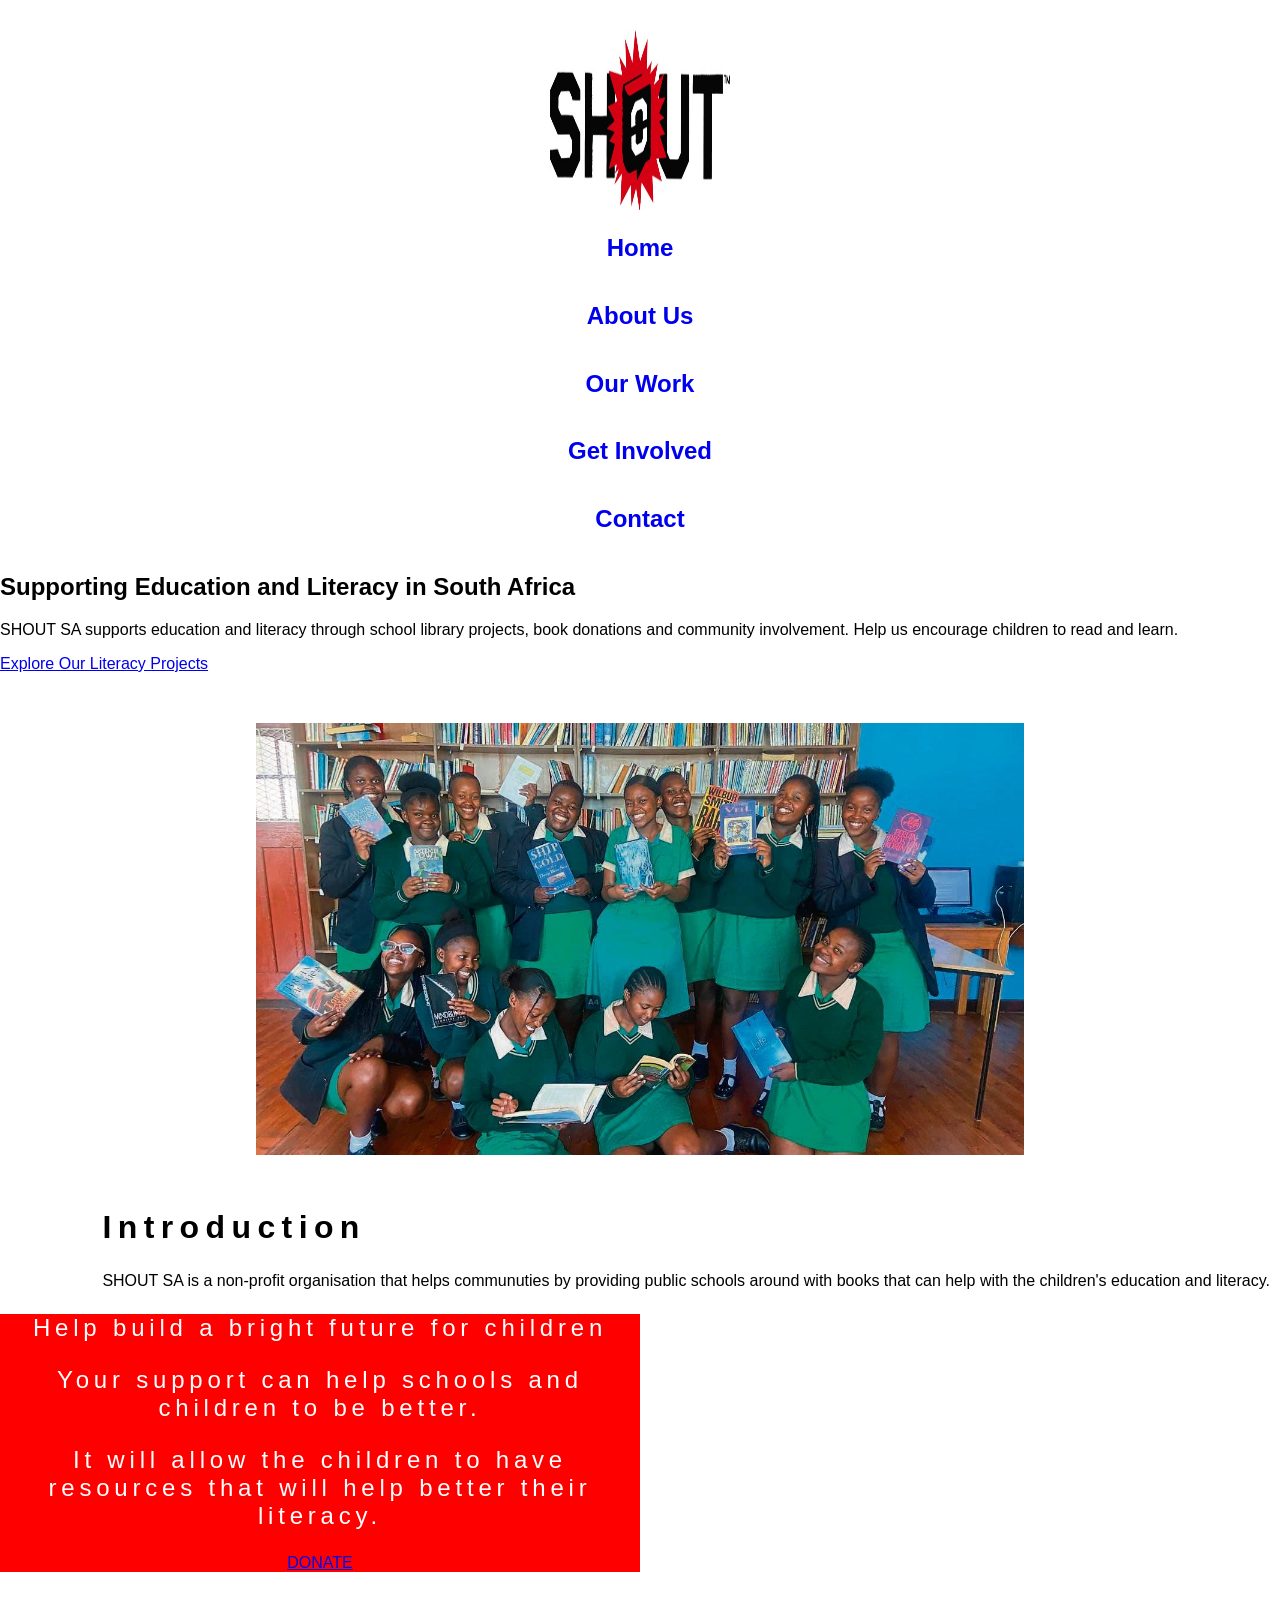
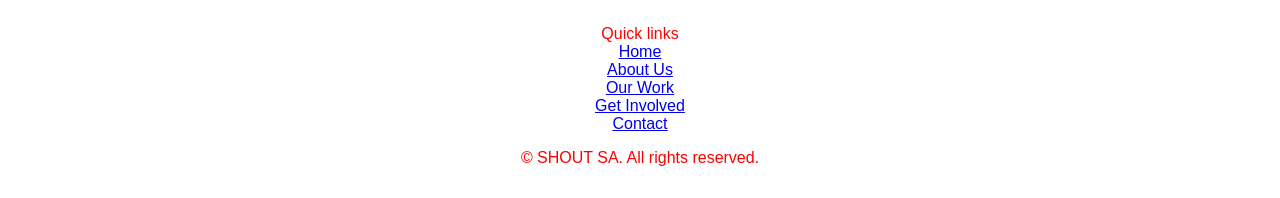
<file: index.html>
<!DOCTYPE html>
<html>

<head>
    <title>Home</title>
    <link rel="stylesheet" href="css/style.css">
    <meta name="description"
        content="Discover how SHOUT SA supports education and literacy in South Africa through school libraries, book donations and community involvement.">

</head>

<body>

    <div style="text-align: center; margin-top: 30px">

        <img src="shout sa logo.jpg" alt="SHOUT SA Logo" style="width: 180px; height: 180px">

    </div>

    <nav style="text-align: center;" class="nav">

        <a href="index.html">
            <h1>Home</h1>
        </a>

        <a href="about.html">
            <h1>About Us</h1>
        </a>

        <a href="services.html">
            <h1>Our Work</h1>
        </a>

        <a href="enquiries.html">
            <h1>Get Involved</h1>
        </a>

        <a href="contact.html">
            <h1>Contact</h1>
        </a>

    </nav>

    <section>
        <h1>Supporting Education and Literacy in South Africa</h1>

        <p>
            SHOUT SA supports education and literacy through school
            library projects, book donations and community involvement.
            Help us encourage children to read and learn.
        </p>

        <a href="enquiries.html">Explore Our Literacy Projects</a>
    </section>

    <div style="width: 60%;
                margin: 50px auto 0 auto;
                text-align: center">

        <picture>
            <source media="(min-width: 440px)" srcset="hero image-small.jpg">
            <source media="(max-width: 1200px)" srcset="hero image-large.jpg">
            <img src="hero image.jpeg" alt="SHOUT SA" style="width: 100%;
                    height: 100%;
                    object-fit: cover">
        </picture>

    </div>

    <main>

        <div style="margin-left: 8%; margin-top: 50px" class="content">

            <h2>Introduction</h2>
            <p>SHOUT SA is a non-profit organisation that helps communuties by providing public schools around with
                books
                that
                can help with the children's education and literacy. </p>
        </div>
        <!--Donate-->

        <div style="width: 50%; 
        background-color: red;
        border: 2px white;
        color: white;
        text-align: center;">
            <h2 style="font-size: 24px; font-weight: normal">
                <p>Help build a bright future for children</p>
                <p>Your support can help schools and children to be better.</p>
                <p>It will allow the children to have resources that will help better their literacy.</p>
            </h2>

            <a href="donation.html" class="donate">DONATE</a>
            <p id="donate-message" role="status" aria-live="polite"></p>

    </main>
    <footer style="text-align: center; color: red;">
        <br>
        Quick links
        <br>
        <a href="index.html">Home</a>
        <br>
        <a href="about.html">About Us</a>
        <br>
        <a href="services.html">Our Work</a>
        <br>
        <a href="enquiries.html">Get Involved</a>
        <br>
        <a href="contact.html">Contact</a>

        <p>&copy; SHOUT SA. All rights reserved.</p>

    </footer>


    <script src="script.js/javascript.js"></script>
</body>

</html>
</file>
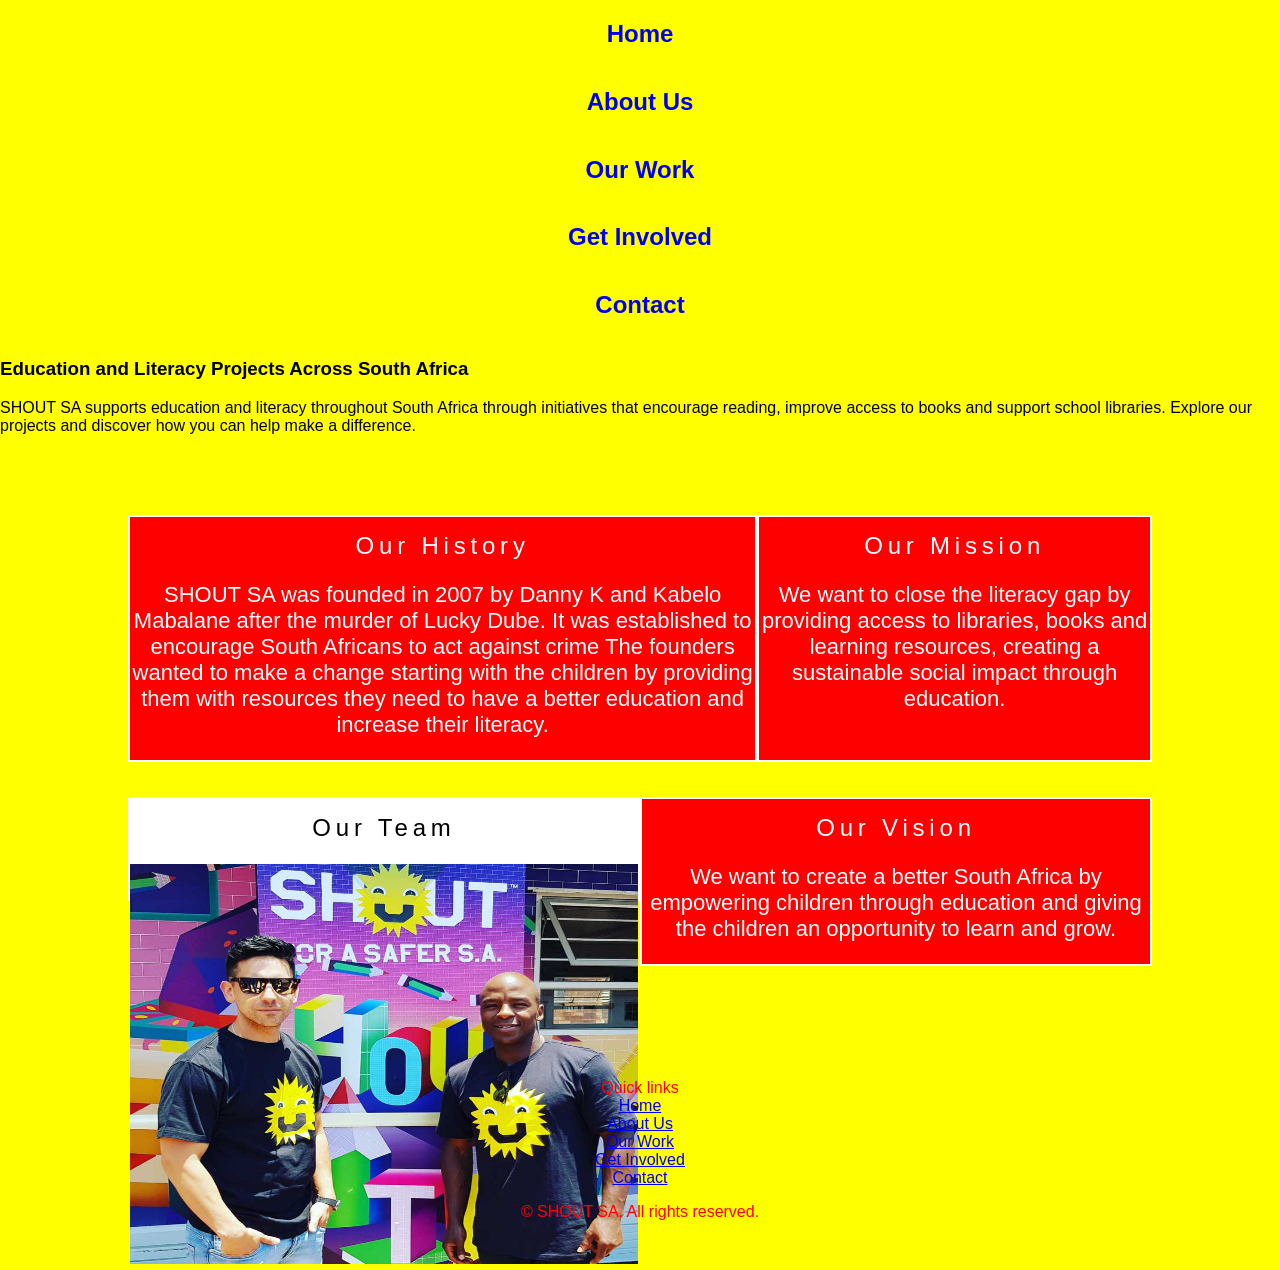
<file: about.html>
<!DOCTYPE html>

<html>

<head>
    <title>About Us</title>
    <link rel="stylesheet" href="css/style.css">

    <meta name="description"
        content="Learn about SHOUT SA, our mission, our vision and our commitment to supporting education and literacy.">
</head>


<nav style="text-align: center;">

    <a href="index.html">
        <h1>Home</h1>
    </a>

    <a href="about.html">
        <h1>About Us</h1>
    </a>

    <a href="services.html">
        <h1>Our Work</h1>
    </a>

    <a href="enquiries.html">
        <h1>Get Involved</h1>
    </a>

    <a href="contact.html">
        <h1>Contact</h1>
    </a>
</nav>
<main>

    <h3>Education and Literacy Projects Across South Africa</h3>

    <p>
        SHOUT SA supports education and literacy throughout
        South Africa through initiatives that encourage
        reading, improve access to books and support school
        libraries. Explore our projects and discover how
        you can help make a difference.
    </p>

    <body style="margin: 0;
font-family: sans-serif;
background-color: yellow">


        <div style="width: 80%;
margin: 80px auto">


            <div style="display: flex;
 justify-content: space-between;
margin-bottom: 35px">


                <div style="width: 50%;
background-color: red;
border: 2px solid white;
color: white;
text-align: center;
width: 80%;
margin: auto;
font-size: 18px">
                    <h2 style="font-size: 24px;
font-weight: normal;
margin-top: 15px">
                        Our History
                    </h2>
                    <p style="font-size: 22px;">
                        SHOUT SA was founded in 2007 by Danny K and Kabelo Mabalane after the murder of Lucky Dube. It
                        was
                        established to encourage South Africans to act against crime The founders wanted to make a
                        change
                        starting with the children by providing them with resources they need to have a better education
                        and
                        increase their literacy.</p>
                </div>


                <div style="width: 50%;
background-color: red;
border: 2px solid white;
color: white;
text-align: center;">
                    <h2 style="font-size: 24px;
font-weight: normal;
margin-top: 15px">
                        Our Mission
                    </h2>
                    <p style="font-size: 22px;">
                        We want to close the literacy gap by providing access to libraries, books and learning
                        resources, creating a sustainable social impact through education. </p>
                </div>
            </div>


            <div style="display: flex;
justify-content: space-between">


                <div style="width: 50%;
height: 100px;
background-color: white;
border: 2px solid white;
color: black;
text-align: center">
                    <h2 style="font-size: 24px;
font-weight: normal;
margin-top: 15px">
                        Our Team</h2>
                    <p style="font-size: 22px;">
                        <picture>
                            <source media="(min-width: 440px)" srcset="our team-small.jpg">
                            <source media="(max-width: 1200px)" srcset="our team-large.jpg">
                            <img src="our team.jpg" alt="Our Team" width="100%" ; height="400px">
                        </picture>
                    </p>
                </div>


                <div style="width: 50%;
background-color: red;
border: 2px solid white;
color: white;
text-align: center;">
                    <h2 style="font-size: 24px;
font-weight: normal;
margin-top: 15px">
                        Our Vision
                    </h2>
                    <p style="font-size: 22px;">
                        We want to create a better South Africa by empowering children through education and
                        giving the children an opportunity to learn and grow.</p>
                </div>
            </div>
        </div>
</main>

<footer style="text-align: center; color: red;">
    <br>
    Quick links
    <br>
    <a href="index.html">Home</a>
    <br>
    <a href="about.html">About Us</a>
    <br>
    <a href="services.html">Our Work</a>
    <br>
    <a href="enquiries.html">Get Involved</a>
    <br>
    <a href="contact.html">Contact</a>

    <p>&copy; SHOUT SA. All rights reserved.</p>

</footer>

<script src="script.js/javascript.js"></script>
</body>

</html>
</file>
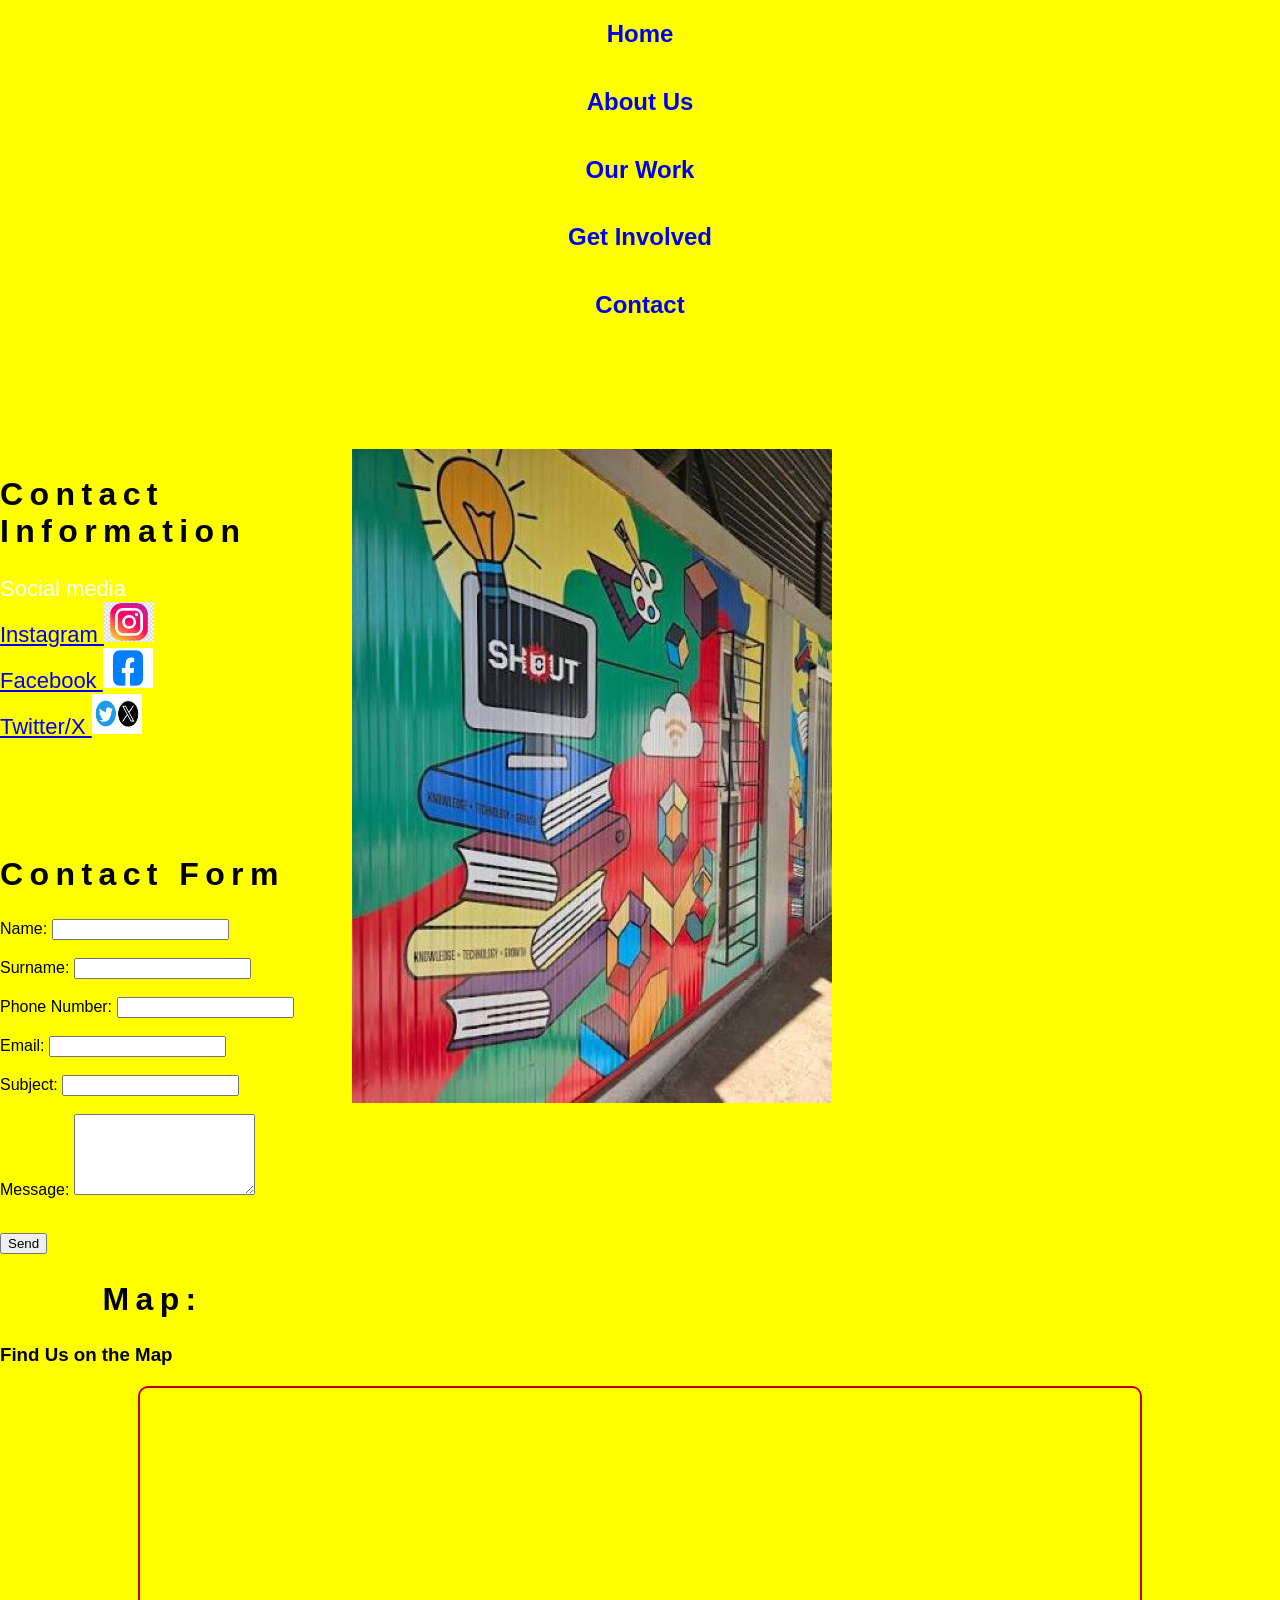
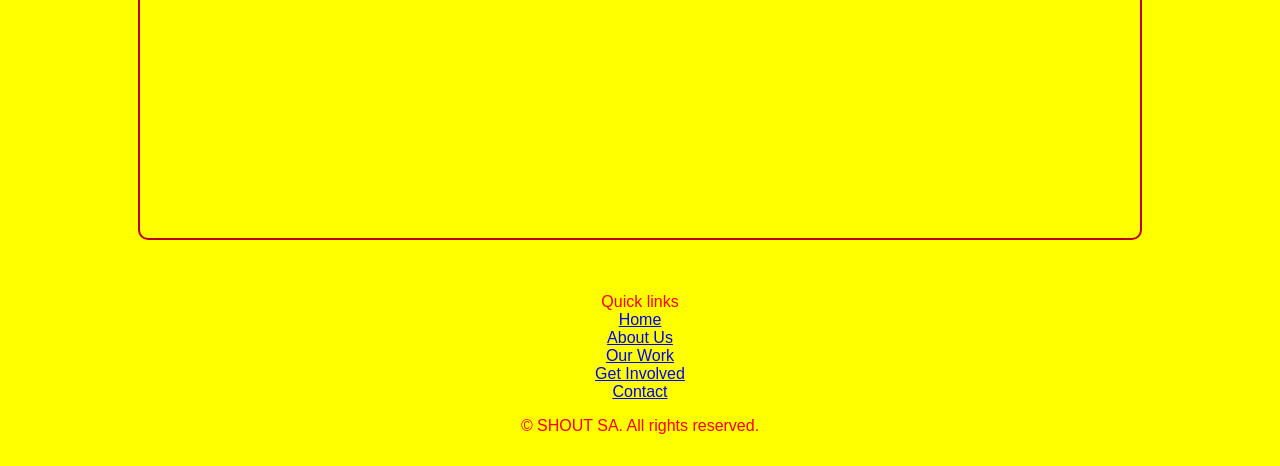
<file: contact.html>
<!DOCTYPE html>
<html>

<head>
    <title>Contact</title>
    <link rel="stylesheet" href="css/style.css">
    <meta name="description"
        content="Contact SHOUT SA to learn more about our literacy projects, volunteering opportunities and ways to support education.">
</head>

<nav style="text-align: center;">

    <a href="index.html">
        <h1>Home</h1>
    </a>

    <a href="about.html">
        <h1>About Us</h1>
    </a>

    <a href="services.html">
        <h1>Our Work</h1>
    </a>

    <a href="enquiries.html">
        <h1>Get Involved</h1>
    </a>

    <a href="contact.html">
        <h1>Contact</h1>
    </a>

</nav>

<main>

    <body style="margin: 0;
background-color: yellow;
font-family: sans-serif">

        <div style="width: 65%;
height: 380px;
margin: 0;
background-color: yellow;
color: black;
padding-top: 110px">

            <picture>
                <source media="(min-width: 480px)" srcset="background-small.jpg">
                <source media="(max-width: 1200px)" srcset="background-large.jpg">
                <img src="background.jpeg" alt="shout picture" align="right" loading="lazy">
            </picture>

            <body>
                <p>
                <h2>Contact Information</h2>
                </p>
            </body>

            <div style="
margin: 0;
font-size: 22px;
color: white">
                Social media <br>

                <body style="margin-left: 50%;">
                    <a href="https://www.instagram.com/shoutsa/?hl=en"> Instagram
                    </a>
                    <img src="ig logo.jpeg" alt="Instagram" style="width:50px;" height="40px">
                    <br>

                    <a href="https://www.facebook.com/shoutsa/">Facebook
                    </a>
                    <img src="fb logo.png" alt="Facebook" style="width:50px;height:40px">
                    <br>

                    <a href="https://x.com/shoutsa?lang=en"> Twitter/X
                        <img src="x logo.jpeg" alt="Twitter" style="width:50px;height:40px">
                    </a>
                </body>


            </div>
        </div>
        </div>

        <body>
            <p>
            <h2>Contact Form</h2>
            </p>
        </body>

        <form id="contactForm" action="https://formsubmit.co/gavin@shoutsa.com" method="POST">
            <label for="name">Name:</label>
            <input type="text" id="name" name="name" minlength="2" maxlength="50" required>
            <br><br>
            <label for="surname">Surname:</label>
            <input type="text" id="surname" name="surname" minlength="2" maxlength="50" required>
            <br><br>
            <label for="phone">Phone Number:</label>
            <input type="tel" id="phone" name="phone" pattern="[0-9 +()-]{7,20}" title="Enter a valid phone number."
                required>
            <br><br>
            <label for="email">Email:</label>
            <input type="email" id="email" name="email" required>
            <br><br>
            <label for="subject">Subject:</label>
            <input type="text" id="subject" name="subject" minlength="3" maxlength="100" required>
            <br><br>
            <label for="message">Message:</label>
            <textarea id="message" name="message" minlength="10" maxlength="2000" rows="5" required></textarea>
            <br><br>
            <p id="form-error" role="alert"></p>
            <p id="form-status" role="status" aria-live="polite"></p>

            <button type="submit">Send</button>
        </form>

        <h2 style="color: black; margin-left: 8%">
            Map:
        </h2>

        <section id="location-map">
            <h3>Find Us on the Map</h3>

            <div class="map-container">
                <iframe
                    src="https://www.google.com/maps/embed?pb=!1m18!1m12!1m3!1d14328.852012192852!2d28.02866815096887!3d-26.124597084007696!2m3!1f0!2f0!3f0!3m2!1i1024!2i768!4f13.1!3m3!1m2!1s0x1e950cb70efaac55%3A0x52b3b855fed7cda!2sHyde%20Park%2C%20Sandton%2C%202196!5e0!3m2!1sen!2sza!4v1786710448084!5m2!1sen!2sza"
                    title="Google Maps showing Hyde Park, Sandton" width="100%" height="450" style="border:0;"
                    allowfullscreen loading="lazy" referrerpolicy="strict-origin-when-cross-origin">
                </iframe>
            </div>
        </section>

</main>

<footer style="text-align: center; color: red;">
    <br>
    Quick links
    <br>
    <a href="index.html">Home</a>
    <br>
    <a href="about.html">About Us</a>
    <br>
    <a href="services.html">Our Work</a>
    <br>
    <a href="enquiries.html">Get Involved</a>
    <br>
    <a href="contact.html">Contact</a>

    <p>&copy; SHOUT SA. All rights reserved.</p>

</footer>

<script src="script.js/javascript.js"></script>
</body>



</html>
</file>
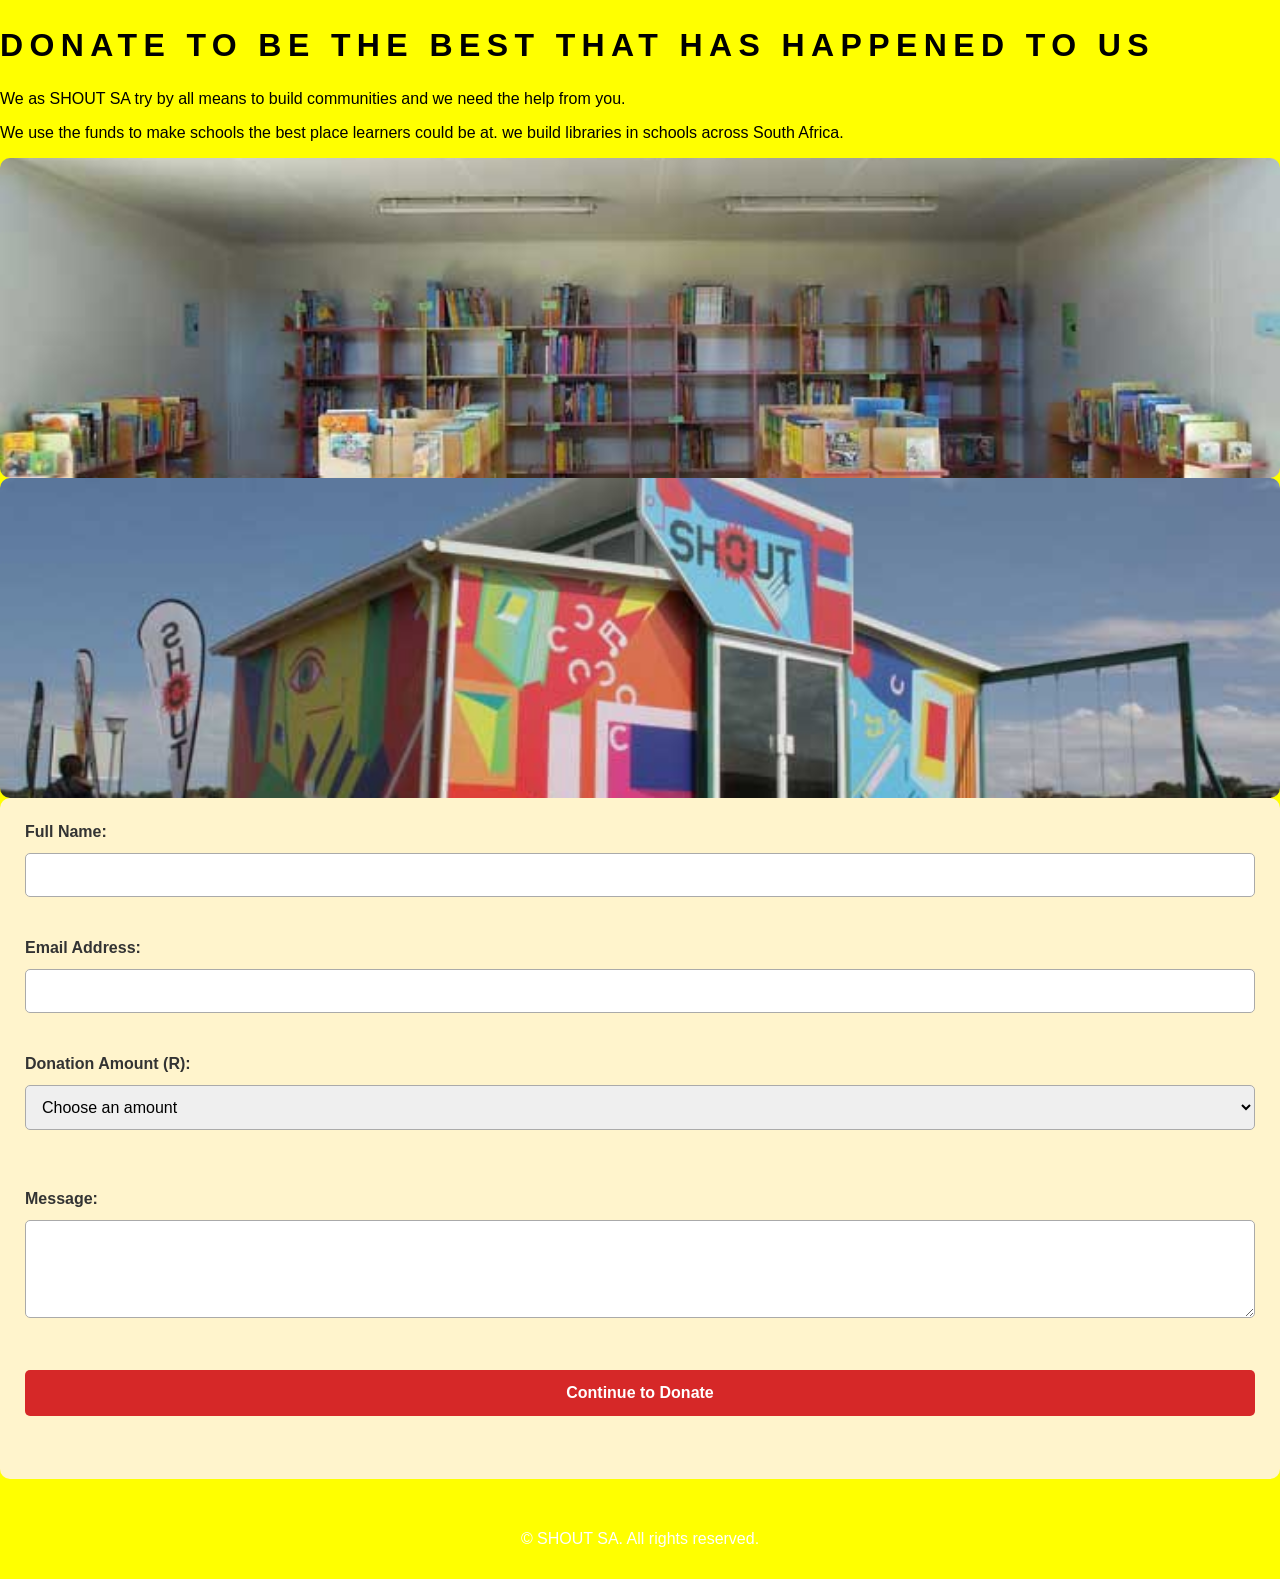
<file: donation.html>
<!DOCTYPE HTML>
<html>

<head>
    <title>Donation</title>
    <link rel="stylesheet" href="css/style.css">
</head>

<body style="margin: 0;
background-color: yellow;
font-family: sans-serif">
    <h2>DONATE TO BE THE BEST THAT HAS HAPPENED TO US</h2>
    <p>We as SHOUT SA try by all means to build communities and we need the help from you.</p>
    <p>We use the funds to make schools the best place learners could be at. we build libraries in schools across South
        Africa.</p>

    <div class="donation-images">

        <picture class="books-picture">
            <source media="(max-width: 479px)" srcset="books-small.jpg">
            <source media="(max-width: 1200px)" srcset="books-large.jpg">
            <img src="books.jpg" alt="Books supporting children's education" loading="lazy">
        </picture>

        <picture class="library-picture">
            <source media="(max-width: 479px)" srcset="library-small.jpg">
            <source media="(max-width: 1200px)" srcset="library-large.jpg">
            <img src="library.jpg" alt="School library supporting children's education" loading="lazy">
        </picture>

    </div>

    <div class="donation-form">
        <form id="donationForm">

            <label for="name">Full Name:</label>
            <input type="text" id="name" name="name" required maxlength="100">
            <br>
            <label for="email">Email Address:</label>
            <input type="email" id="email" name="email" required maxlength="254">
            <br>
            <label for="amount">Donation Amount (R):</label>
            <select id="amount" name="amount" required>
                <option value="">Choose an amount</option>
                <option value="50">R50</option>
                <option value="100">R100</option>
                <option value="200">R200</option>
                <option value="500">R500</option>
                <option value="other">Other amount</option>
            </select>
            <br>
            <div id="otherAmountDiv" hidden>
                <label for="otherAmount">Enter Amount (R):</label>
                <input type="number" id="otherAmount" name="otherAmount" min="1" step="0.01">
            </div>
            <br>
            <label for="message">Message:</label>
            <textarea id="message" name="message" rows="4" maxlength="500"></textarea>
            <br>
            <button type="submit">Continue to Donate</button>

            <p id="donationMessage" role="status"></p>
        </form>
    </div>

    <footer style="text-align: center; color: white;">
        <p>&copy; SHOUT SA. All rights reserved.</p>
    </footer>

    <script src="script.js/javascript.js"></script>
</body>

</html>
</file>
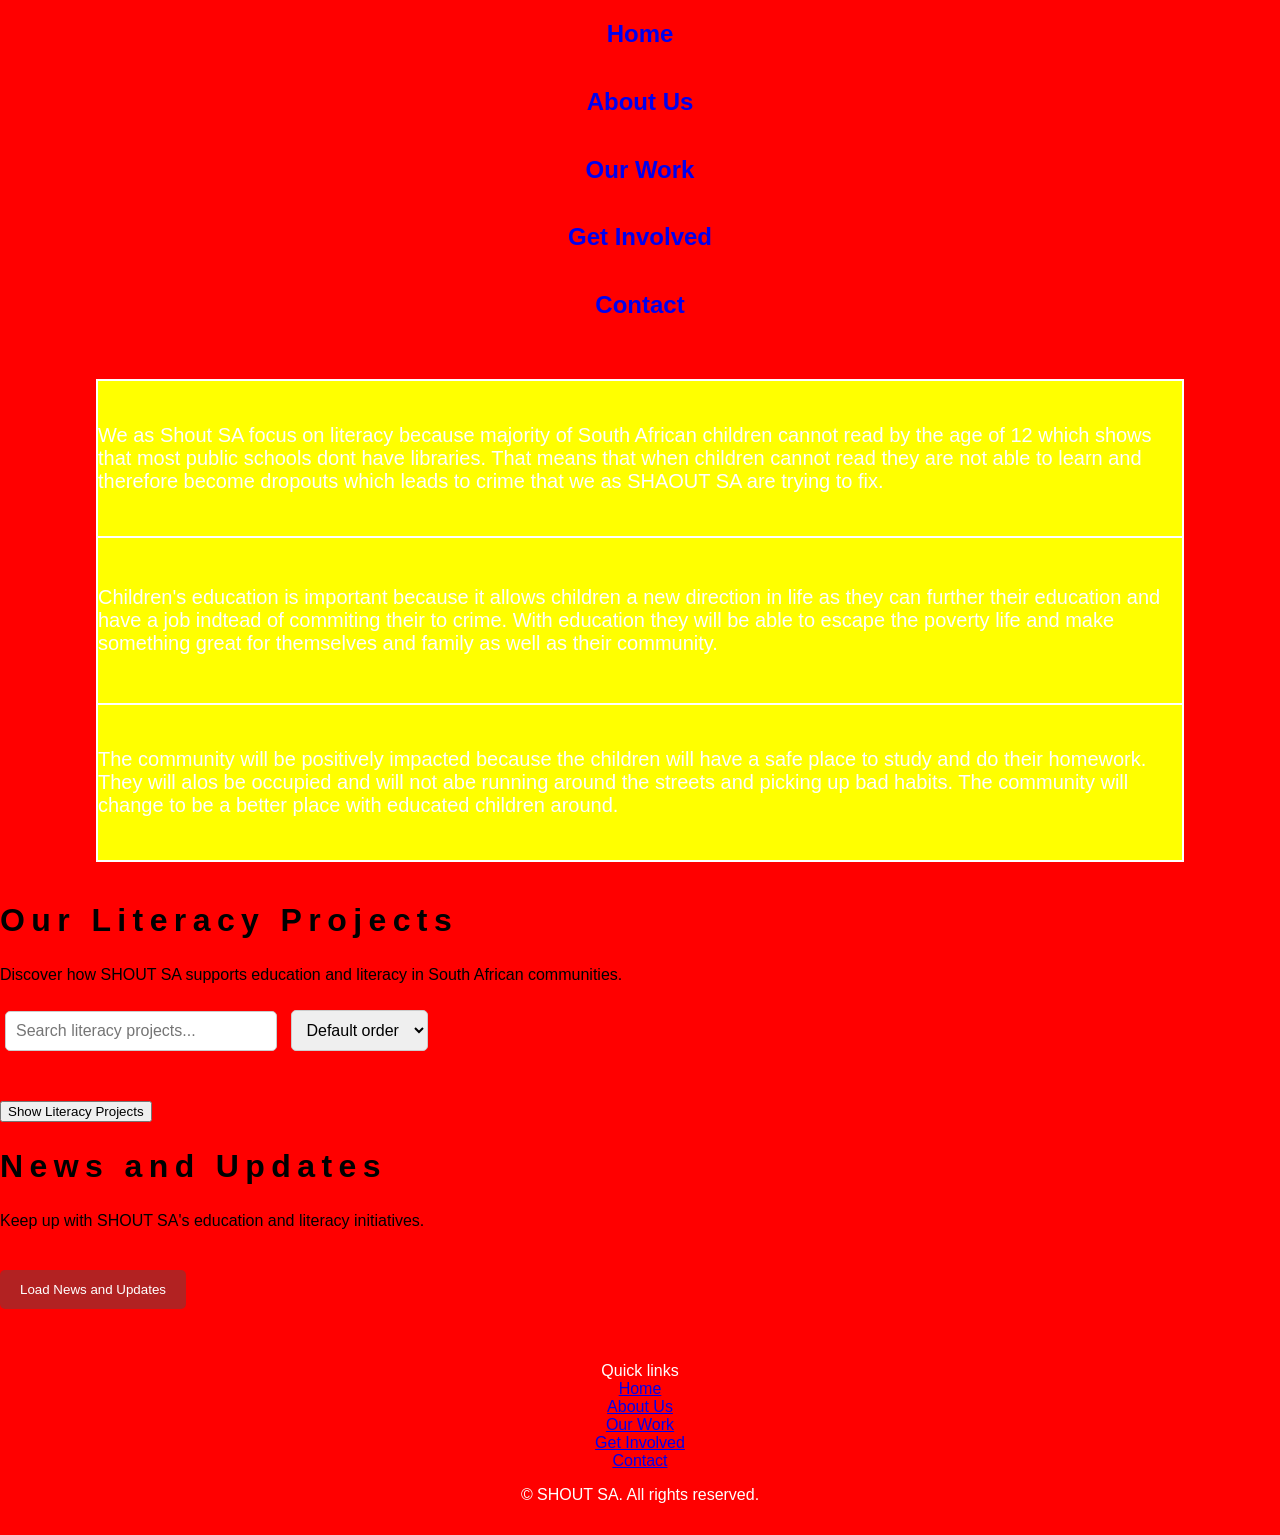
<file: services.html>
<!DOCTYPE html>

<html>

<head>
    <title>Our Work</title>
    <link rel="stylesheet" href="css/style.css">
    <meta name="description"
        content="Explore SHOUT SA's education and literacy services, including school library support, book donations and initiatives that encourage children to read and learn.">
</head>

<body style="margin: 0;
font-family: sans-serif;
background-color: red">

    <nav style="text-align: center;">

        <a href="index.html">
            <h1>Home</h1>
        </a>

        <a href="about.html">
            <h1>About Us</h1>
        </a>

        <a href="services.html">
            <h1>Our Work</h1>
        </a>

        <a href="enquiries.html">
            <h1>Get Involved</h1>
        </a>

        <a href="contact.html">
            <h1>Contact</h1>
        </a>

    </nav>

    <div style="width: 85%;
margin: 40px auto">
        <main>

            <div style="height: 155px;
background-color: yellow;
border: 2px solid white;
display: flex;
justify-content: center;
align-items: center;
color: white;
font-size: 20px">
                We as Shout SA focus on literacy because majority of South African children cannot read by the age of 12
                which shows that most public schools dont have libraries. That means that when children cannot read they
                are
                not able to learn and therefore become dropouts which leads to crime that we as SHAOUT SA are trying to
                fix.
            </div>

            <div style="height: 165px;
background-color: yellow;
border-left: 2px solid white;
border-right: 2px solid white;
border-bottom: 2px solid white;
display: flex;
justify-content: center;
align-items: center;
color: white;
font-size: 20px">
                Children's education is important because it allows children a new direction in life as they can further
                their education and have a job indtead of commiting their to crime. With education they will be able to
                escape the poverty life and make something great for themselves and family as well as their community.
            </div>

            <div style="height: 155px;
background-color: yellow;
border-left: 2px solid white;
border-right: 2px solid white;
border-bottom: 2px solid white;
display: flex;
justify-content: center;
align-items: center;
color: white;
font-size: 20px">
                The community will be positively impacted because the children will have a safe place to study and do
                their
                homework. They will alos be occupied and will not abe running around the streets and picking up bad
                habits.
                The community will change to be a better place with educated children around.
            </div>
    </div>

    <section id="projects-section">

        <h2>Our Literacy Projects</h2>

        <p>
            Discover how SHOUT SA supports education and literacy
            in South African communities.
        </p>

        <input type="text" id="project-search" placeholder="Search literacy projects..."
            aria-label="Search literacy projects">

        <select id="project-sort" aria-label="Sort literacy projects">
            <option value="default">Default order</option>
            <option value="az">Name: A to Z</option>
            <option value="za">Name: Z to A</option>
        </select>

        <div id="projects-container" hidden></div>

        <p id="no-projects-message" hidden>
            No projects match your search.
        </p>

        <button id="toggle-projects-btn" type="button">
            Show Literacy Projects
        </button>

    </section>

    <section id="news-section">

        <h2>News and Updates</h2>

        <p>
            Keep up with SHOUT SA's education and literacy initiatives.
        </p>

        <div id="news-container"></div>

        <button id="load-news-btn" type="button">
            Load News and Updates
        </button>

    </section>

    </main>

    <footer style="text-align: center; color: white;">
        <br>
        Quick links
        <br>
        <a href="index.html">Home</a>
        <br>
        <a href="about.html">About Us</a>
        <br>
        <a href="services.html">Our Work</a>
        <br>
        <a href="enquiries.html">Get Involved</a>
        <br>
        <a href="contact.html">Contact</a>

        <p>&copy; SHOUT SA. All rights reserved.</p>

    </footer>

    <script src="script.js/javascript.js"></script>
</body>

</html>
</file>
<file: css/style.css>
header {
    background-color: yellow;
    height: 30%;
    position: relative;
}

nav {
    display: flex;
    flex-direction: column;
    justify-content: center;

}

laptop @media (min-width: 769px) {


    nav {
        display: flex;
        justify-content: space-around;
        align-items: center;
    }

    nav a {
        font-size: 1.25rem;
        padding: 0.8em 1.5em;
    }


    .content {
        display: grid;
        grid-template-columns: 1fr 1fr;
        gap: 2rem;
    }

    h1 {
        font-size: 2.5rem;
    }

    h2 {
        font-size: 1.75rem;
    }

    p {
        font-size: 1.1rem;
    }
}

phone @media (max-width: 768px) {

    nav {
        display: flex;
        flex-direction: column;
        align-items: center;
        gap: 0.5rem;
    }

    nav a {
        font-size: 1rem;
        padding: 0.7em 1.2em;
        width: 80%;
        text-align: center;
    }


    .content {
        display: grid;
        grid-template-columns: 1fr;
        gap: 1.25rem;
    }

    h1 {
        font-size: 2rem;
    }

    h2 {
        font-size: 1.5rem;
    }

    p {
        font-size: 1rem;
    }
}


body {
    font-family: Arial, Helvetica, sans-serif;
    font-size: 1rem;
    margin: 0;
}

h2 {
    letter-spacing: 0.2em;
    font-size: 2rem;
}

main {
    display: block;
    width: 100%;
}

footer {
    position: static;
    text-align: center;
    padding: 15px;
    margin-top: 20px;
}

.donate:active {
    background-color: white;
    color: red;
    box-shadow: 3px gray;

}


nav a {
    display: inline-block;
    text-decoration: none;
    transition: color 0.3s ease, transform 0.3s ease;
}

nav a:hover {
    color: red;
    transform: translateY(-3px);
}

/* Donate button animation */
.donate {
    display: inline-block;
    transition: transform 0.3s ease,
        background-color 0.3s ease;
}

.donate:hover {
    transform: scale(1.08);
    background-color: #ffcc00;
}

.donate.donate-clicked {
    transform: scale(1.12);
}

#donate-message {
    color: white;
    font-weight: bold;
    margin-top: 10px;
    opacity: 0;
    transition: opacity 0.4s ease;
}

#donate-message.show-message {
    opacity: 1;
}

#projects-container {
    display: flex;
    flex-wrap: wrap;
    gap: 20px;
    margin: 20px 0;
}

.project-card {
    background-color: #fff4cc;
    border: 2px solid #e6b800;
    border-radius: 10px;
    padding: 20px;
    max-width: 300px;
    transition: transform 0.3s ease;
}

.project-card:hover {
    transform: translateY(-5px);
}

.project-card h3 {
    color: #b22222;
}

/* Gallery layout */
.gallery-container {
    display: flex;
    flex-wrap: wrap;
    justify-content: center;
    gap: 20px;
    padding: 20px;
}

.gallery-image {
    width: 250px;
    height: 180px;
    object-fit: cover;
    border-radius: 8px;
    cursor: pointer;
    transition: transform 0.3s ease;
}

.gallery-image:hover {
    transform: scale(1.05);
}

/* Lightbox overlay */
#gallery-lightbox:not([hidden]) {
    position: fixed;
    inset: 0;
    z-index: 9999;
    background: rgba(0, 0, 0, 0.9);
    display: flex;
    flex-direction: column;
    align-items: center;
    justify-content: center;
    padding: 20px;
}

#lightbox-image {
    max-width: 90%;
    max-height: 75vh;
    object-fit: contain;
    border-radius: 8px;
}

#lightbox-caption {
    color: white;
    text-align: center;
}

#close-lightbox {
    position: absolute;
    top: 20px;
    right: 30px;
    background: transparent;
    color: white;
    border: none;
    font-size: 40px;
    cursor: pointer;
}

/* Latest News Section */
#latest-news {
    padding: 30px;
    text-align: center;
}

#news-container {
    display: flex;
    flex-wrap: wrap;
    justify-content: center;
    gap: 20px;
    margin: 20px 0;
}

.news-post {
    background-color: #fff4cc;
    border: 2px solid #e6b800;
    border-radius: 10px;
    padding: 20px;
    width: 280px;
    text-align: left;
    transition: transform 0.3s ease;
}

.news-post:hover {
    transform: translateY(-5px);
}

.news-post h3 {
    color: #b22222;
}

.news-post p {
    line-height: 1.6;
}

#load-news-btn {
    background-color: #b22222;
    color: white;
    padding: 12px 20px;
    border: none;
    border-radius: 5px;
    cursor: pointer;
    transition: background-color 0.3s ease;
}

#load-news-btn:hover {
    background-color: #800000;
}

#project-search,
#project-sort {
    padding: 10px;
    margin: 10px 5px;
    border: 1px solid #ccc;
    border-radius: 5px;
    font-size: 16px;
}

#project-search {
    width: 250px;
    max-width: 90%;
}

#projects-container {
    display: flex;
    flex-wrap: wrap;
    justify-content: center;
    gap: 20px;
    margin: 20px 0;
}

.project-card {
    background-color: #fff4cc;
    border: 2px solid #e6b800;
    border-radius: 10px;
    padding: 20px;
    max-width: 300px;
    transition: transform 0.3s ease;
}

.project-card:hover {
    transform: translateY(-5px);
}

.project-card h3 {
    color: #b22222;
}

#no-projects-message {
    color: #b22222;
    font-weight: bold;
}

.map-container {
    width: 100%;
    max-width: 1000px;
    margin: 20px auto;
    overflow: hidden;
    border: 2px solid #c00000;
    border-radius: 10px;
}

.map-container iframe {
    display: block;
    width: 100%;
    height: 450px;
    border: 0;
}

@media screen and (max-width: 768px) {
    .map-container iframe {
        height: 300px;
    }
}

.donation-container {
    display: grid;
    grid-template-columns: 1fr 1fr 1.2fr;
    gap: 25px;
    align-items: start;
    max-width: 1400px;
    margin: 30px auto;
    padding: 20px;
    box-sizing: border-box;
}

.donation-images {
    display: contents;
}

.donation-images picture {
    display: block;
    width: 100%;
}

.donation-images img {
    width: 100%;
    height: 320px;
    object-fit: cover;
    display: block;
    border-radius: 10px;
}

.donation-form {
    width: 100%;
    box-sizing: border-box;
    background-color: #fff4cc;
    padding: 25px;
    border-radius: 10px;
}

.donation-form h2 {
    text-align: center;
    color: #b22222;
    margin-bottom: 20px;
}


.donation-form form {
    display: flex;
    flex-direction: column;
    gap: 12px;
}


.donation-form label {
    font-weight: bold;
    color: #333;
}


.donation-form input,
.donation-form select,
.donation-form textarea {
    width: 100%;
    padding: 12px;
    border: 1px solid #aaa;
    border-radius: 5px;
    font-family: Arial, Helvetica, sans-serif;
    font-size: 16px;
    box-sizing: border-box;
}


.donation-form input:focus,
.donation-form select:focus,
.donation-form textarea:focus {
    outline: 2px solid #d62828;
    border-color: #d62828;
}


.donation-form button {
    background-color: #d62828;
    color: white;
    padding: 14px;
    border: none;
    border-radius: 5px;
    font-size: 16px;
    font-weight: bold;
    cursor: pointer;
    margin-top: 10px;
}

.donation-form button:hover {
    background-color: #a61c1c;
}


#donationMessage {
    text-align: center;
    font-weight: bold;
    margin-top: 10px;
}



@media screen and (max-width: 900px) {

    .donation-container {
        grid-template-columns: 1fr 1fr;
    }

    .donation-form {
        grid-column: 1 / -1;
    }

    .donation-images img {
        height: 250px;
    }
}


@media screen and (max-width: 600px) {

    .donation-container {
        grid-template-columns: 1fr;
        gap: 20px;
        padding: 12px;
    }

    .donation-form {
        grid-column: auto;
        padding: 18px;
    }

    .donation-images img {
        width: 100%;
        height: auto;
        max-height: 300px;
        object-fit: contain;
    }

    .donation-form input,
    .donation-form select,
    .donation-form textarea {
        font-size: 16px;
    }

}
</file>
